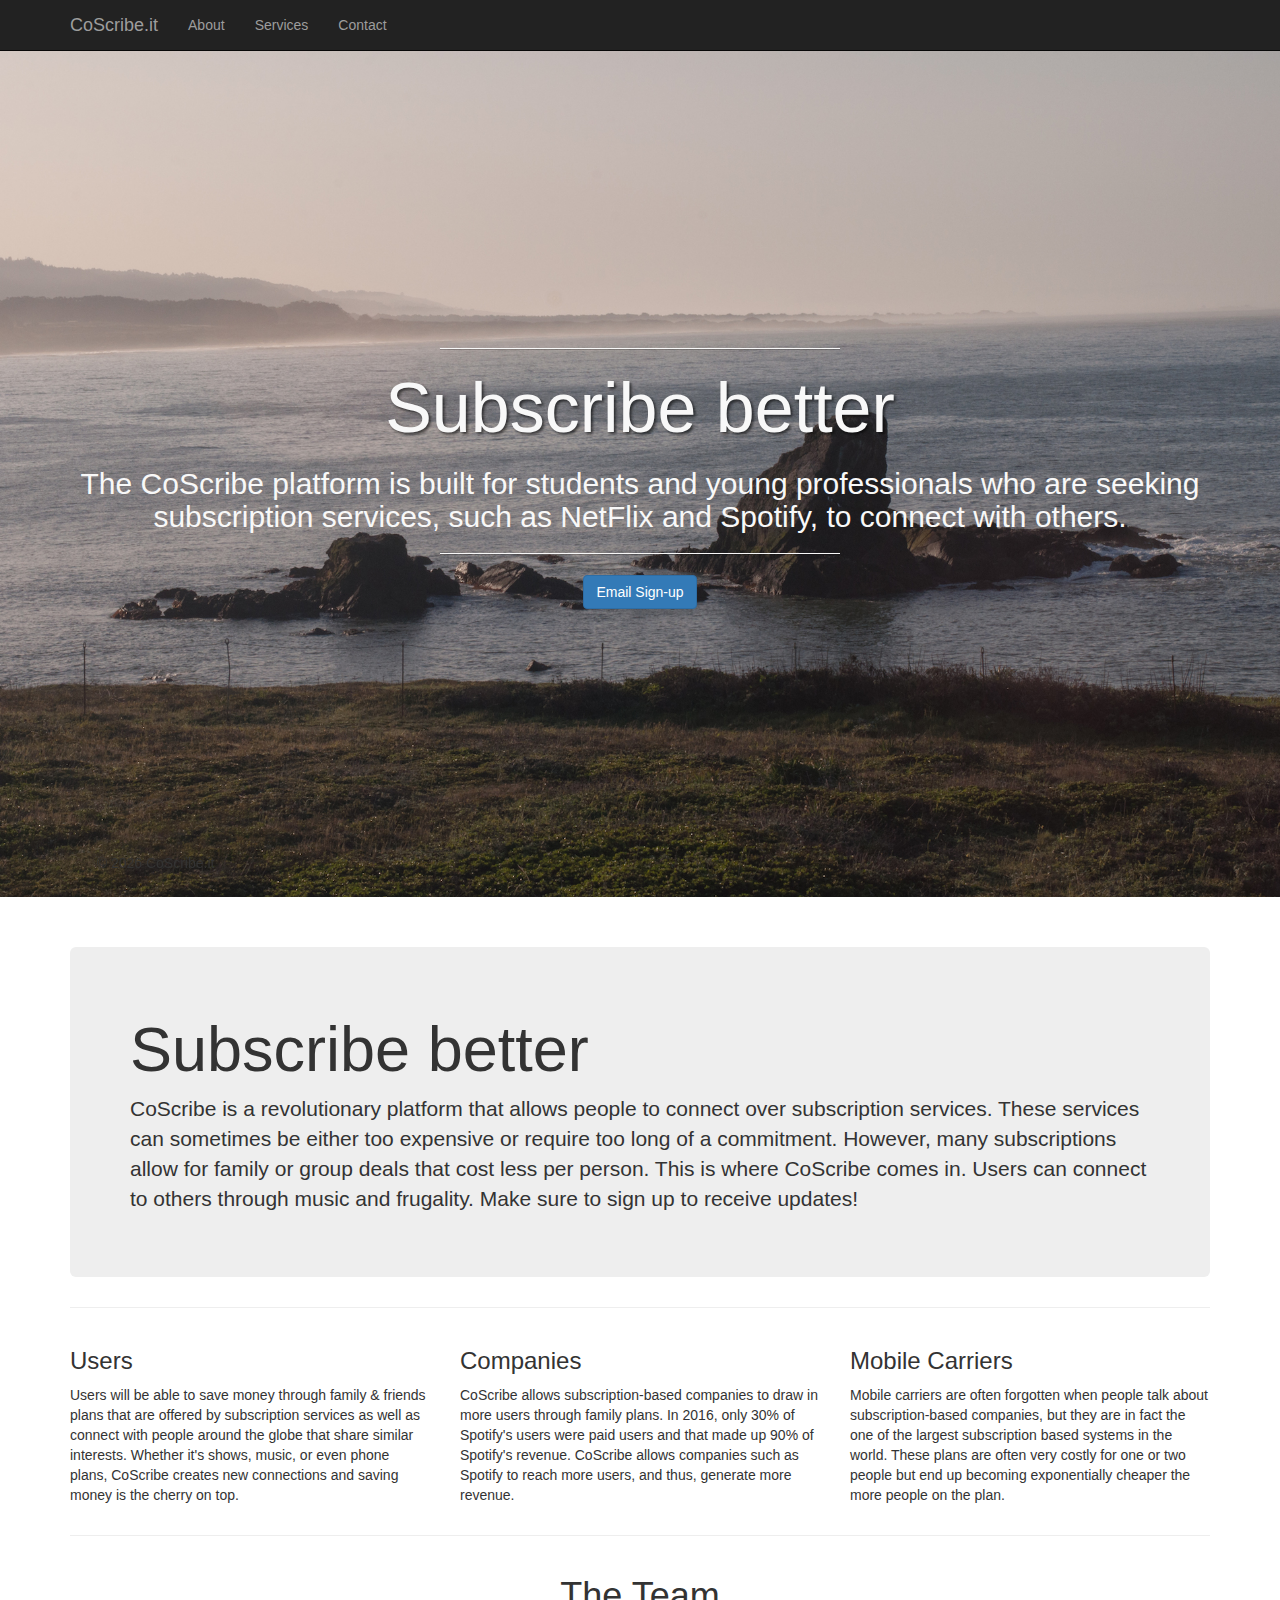
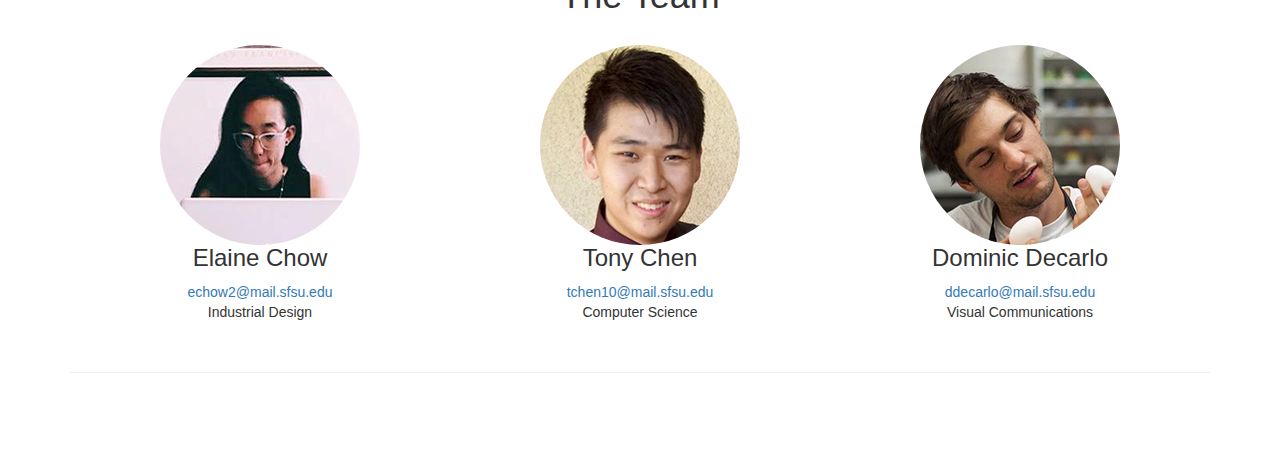
<file: index.html>
<!DOCTYPE html>
<html lang="en">

<head>
    <meta charset="utf-8">
    <meta http-equiv="X-UA-Compatible" content="IE=edge">
    <meta name="viewport" content="width=device-width, initial-scale=1">
    <!-- The above 3 meta tags *must* come first in the head; any other head content must come *after* these tags -->
    <title>CoScribe It!</title>

    <!-- favicon -->
    <link href="images/IconCoscribe.jpg" rel=icon>
    <meta name="description" content="">
    <meta name="author" content="">

    <title>CoScribe.it</title>

    <!-- Bootstrap Core CSS -->
    <link href="css/bootstrap.min.css" rel="stylesheet">
    <!-- Custom CSS -->
    <link href="css/heroic-features.css" rel="stylesheet">
    <!-- HTML5 Shim and Respond.js IE8 support of HTML5 elements and media queries -->
    <!-- WARNING: Respond.js doesn't work if you view the page via file:// -->
    <!--[if lt IE 9]>
        <script src="https://oss.maxcdn.com/libs/html5shiv/3.7.0/html5shiv.js"></script>
        <script src="https://oss.maxcdn.com/libs/respond.js/1.4.2/respond.min.js"></script>
    <![endif]-->

</head>

<body>
	 <div class="intro-header">
        <div class="container">

            <div class="row">
                <div class="col-lg-12">
                    <div class="intro-message">
                       <hr class="intro-divider">
                        <h1>
                        Subscribe better
                        </h1>
                        <h2>
                        The CoScribe platform is built for students and young professionals who are seeking subscription services, such as NetFlix and Spotify, to connect with others.
                        </h2>
                        <hr class="intro-divider">
                        <p>
                         	<a class="btn btn-primary btn-large" href="signup.html">Email Sign-up</a>
                        </p>
                        <!--<ul class="list-inline intro-social-buttons">
                            <li>
                                <a href="https://twitter.com/SBootstrap" class="btn btn-default btn-lg"><i class="fa fa-twitter fa-fw"></i> <span class="network-name">Twitter</span></a>
                            </li>
                            <li>
                                <a href="https://github.com/IronSummitMedia/startbootstrap" class="btn btn-default btn-lg"><i class="fa fa-github fa-fw"></i> <span class="network-name">Github</span></a>
                            </li>
                            <li>
                                <a href="#" class="btn btn-default btn-lg"><i class="fa fa-linkedin fa-fw"></i> <span class="network-name">Linkedin</span></a>
                            </li>
                        </ul>--!>
                    </div>
                </div>
            </div>

        </div>
        <!-- /.container -->

    </div>
    <!-- /.intro-header -->
    
    <!-- Navigation -->
    
    <nav class="navbar navbar-inverse navbar-fixed-top" role="navigation">
        <div class="container">
            <!-- Brand and toggle get grouped for better mobile display -->
            <div class="navbar-header">
                <button type="button" class="navbar-toggle" data-toggle="collapse" data-target="#bs-example-navbar-collapse-1">
                    <span class="sr-only">Toggle navigation</span>
                    <span class="icon-bar"></span>
                    <span class="icon-bar"></span>
                    <span class="icon-bar"></span>
                </button>
                <a class="navbar-brand" href="index.html">CoScribe.it</a>
            </div>
            <!-- Collect the nav links, forms, and other content for toggling -->
            <div class="collapse navbar-collapse" id="bs-example-navbar-collapse-1">
                <ul class="nav navbar-nav">
                    <li>
                        <a href="#about">About</a>
                    </li>
                    <li>
                        <a href="#services">Services</a>
                    </li>
                    <li>
                        <a href="#contact">Contact</a>
                    </li>
                </ul>
            </div>
            <!-- /.navbar-collapse -->
        </div>
        <!-- /.container -->
    </nav>



    <!-- Page Content -->
    <div class="container">

        <!-- Jumbotron Header -->
        <header id="about" class="jumbotron hero-spacer">
            <h1>Subscribe better </h1>
            <p>
            CoScribe is a revolutionary platform that allows people to connect over subscription services. These services
                can sometimes be either too expensive or require too long of a commitment. However, many subscriptions
                allow for family or group deals that cost less per person. This is where CoScribe comes in. Users can
                connect to others through music and frugality. Make sure to sign up to receive updates!</p>

        </header>

        <hr>

 <!-- SERVICES -->
        <div class="row">
            <div class="col-md-4">
                <h3 id="services">Users</h3>
                <p> Users will be able to save money through family & friends plans that are offered by subscription services
                    as well as connect with people around the globe that share similar interests. Whether it's shows, music,
                    or even phone plans, CoScribe creates new connections and saving money is the cherry on top.
                </p>
            </div>
             <div class="col-md-4">
                <h3>Companies</h3>
                <p>
                CoScribe allows subscription-based companies to draw in more users through family plans. In 2016, only 30% of Spotify's
                    users were paid users and that made up 90% of Spotify's revenue. CoScribe allows companies such as Spotify to
                    reach more users, and thus, generate more revenue.
                </p>
            </div>
            
             <div class="col-md-4">
                <h3>Mobile Carriers</h3>
                <p>
                Mobile carriers are often forgotten when people talk about subscription-based companies, but they are in fact
                    the one of the largest subscription based systems in the world. These plans are often very costly for one or two people
                    but end up becoming exponentially cheaper the more people on the plan.
                </p>
            </div>   
        </div> <!-- ./SERVICES -->

	<hr />


<!-- CONTACT -->
	 <div id="contact" class="row">
	 	<div class="col-lg-12">
			<h1 class="text-center">The Team</h1>
			<br />
				<div class="col-md-4 text-center">
					<div class="col-md-12">
						<img class="img-circle" src="images/elaine.jpg" />
					</div>
					<p>
						<h3>Elaine Chow</h3><a href="mailto:echow2@mail.sfsu.edu">echow2@mail.sfsu.edu</a> <br /> Industrial Design <br />
					</p>
				</div>
				<div class="col-md-4 text-center">
					<div class="col-md-12">
						<img class="img-circle" src="images/tony.jpg" />
					</div>
				<p>
					<h3>Tony Chen</h3> <a href="mailto:tchen10@mail.sfsu.edu">tchen10@mail.sfsu.edu</a> <br /> Computer Science <br />
				<p>
				</div>
				<div class="col-md-4 text-center">
					<div class="col-md-12">
						<img class="img-circle" src="images/dom.jpg" />
					</div>
				<p ">
					<h3>Dominic Decarlo</h3> <a href="ddecarlo@mail.sfsu.edu">ddecarlo@mail.sfsu.edu</a> <br /> Visual Communications <br / >
				</p>
				<br />
				</div>  
		</div>
	</div>
<!-- /.CONTACT -->

        <hr>

<!-- Footer -->
        <footer>
            <div class="row">
                <div class="col-lg-12">
                	<p class="contact">
                	&copy; 
                    <script type="text/javascript"> 
						var date = new Date(); // define variable date with function Date();
						var Year = date.getFullYear(); document.write(Year); //define variable year
							// and write that variable to the document.
						
					</script>
					CoScribe.it
					</p>
                </div>
            </div>
        </footer>

    </div>
    <!-- /.container -->

    <!-- jQuery -->
    <script src="js/jquery.js"></script>

    <!-- Bootstrap Core JavaScript -->
    <script src="js/bootstrap.min.js"></script>

</body>

</html>
</file>
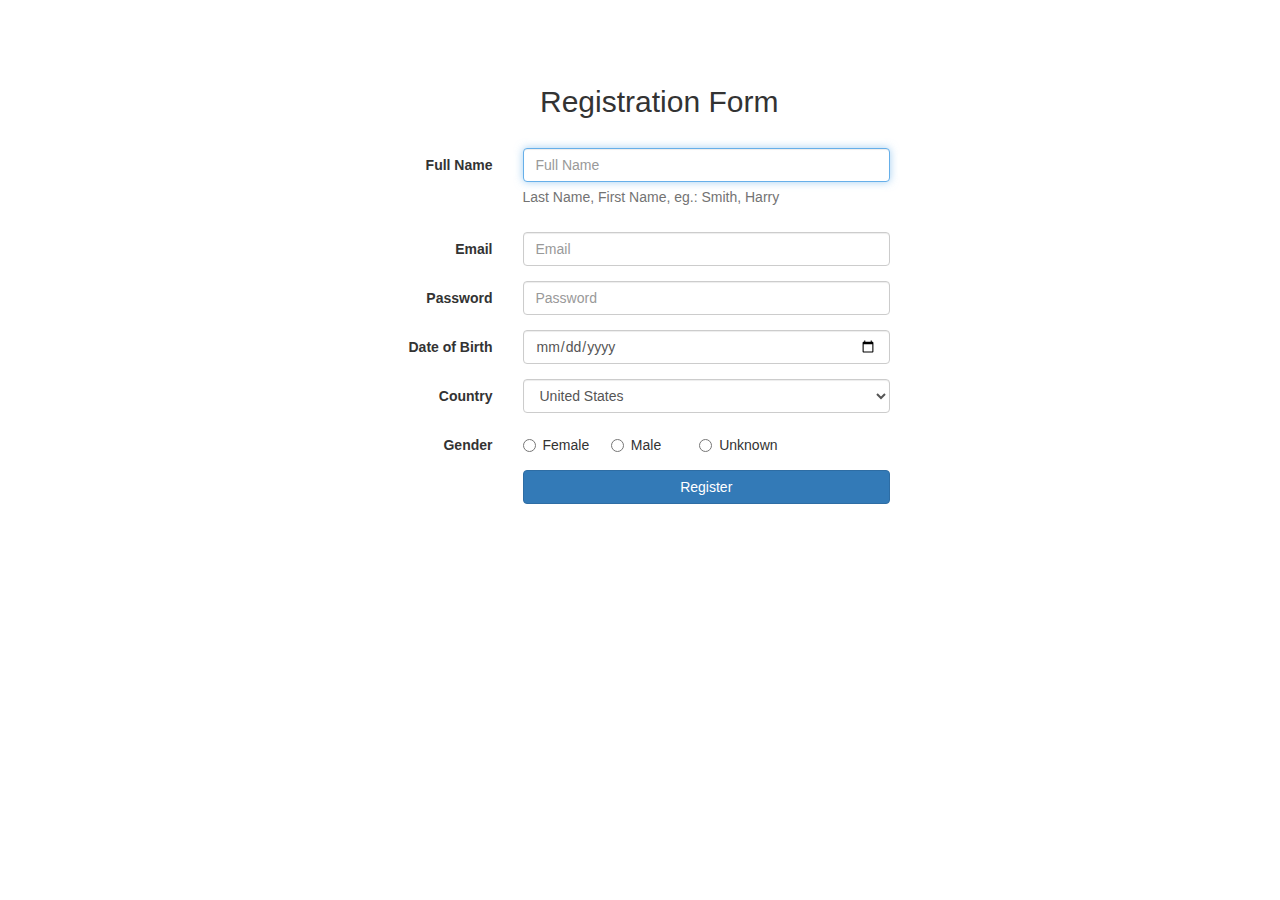
<file: signup.html>
<!DOCTYPE html>
<html lang="en">

<head>

    <meta charset="utf-8">
    <meta http-equiv="X-UA-Compatible" content="IE=edge">
    <meta name="viewport" content="width=device-width, initial-scale=1">
    <meta name="description" content="">
    <meta name="author" content="">

    <title>Sign-up</title>

	<style>
		body {
    background-color: #fff;
}

*[role="form"] {
    max-width: 530px;
    padding: 15px;
    margin: 0 auto;
    background-color: #fff;
    border-radius: 0.3em;
}

*[role="form"] h2 {
    margin-left: 5em;
    margin-bottom: 1em;
}
</style>

    <!-- Bootstrap Core CSS -->
    <link href="css/bootstrap.min.css" rel="stylesheet">
    <!-- Custom CSS -->
    <link href="css/heroic-features.css" rel="stylesheet">
    <!-- HTML5 Shim and Respond.js IE8 support of HTML5 elements and media queries -->
    <!-- WARNING: Respond.js doesn't work if you view the page via file:// -->
    <!--[if lt IE 9]>
        <script src="https://oss.maxcdn.com/libs/html5shiv/3.7.0/html5shiv.js"></script>
        <script src="https://oss.maxcdn.com/libs/respond.js/1.4.2/respond.min.js"></script>
    <![endif]-->

</head>

<body>

  <div class="container">
            <form class="form-horizontal" role="form">
                <h2>Registration Form</h2>
                <div class="form-group">
                    <label for="firstName" class="col-sm-3 control-label">Full Name</label>
                    <div class="col-sm-9">
                        <input type="text" id="firstName" placeholder="Full Name" class="form-control" autofocus>
                        <span class="help-block">Last Name, First Name, eg.: Smith, Harry</span>
                    </div>
                </div>
                <div class="form-group">
                    <label for="email" class="col-sm-3 control-label">Email</label>
                    <div class="col-sm-9">
                        <input type="email" id="email" placeholder="Email" class="form-control">
                    </div>
                </div>
                <div class="form-group">
                    <label for="password" class="col-sm-3 control-label">Password</label>
                    <div class="col-sm-9">
                        <input type="password" id="password" placeholder="Password" class="form-control">
                    </div>
                </div>
                <div class="form-group">
                    <label for="birthDate" class="col-sm-3 control-label">Date of Birth</label>
                    <div class="col-sm-9">
                        <input type="date" id="birthDate" class="form-control">
                    </div>
                </div>
                <div class="form-group">
                    <label for="country" class="col-sm-3 control-label">Country</label>
                    <div class="col-sm-9">
                        <select id="country" class="form-control">
                            <option>United States</option>
                        </select>
                    </div>
                </div> <!-- /.form-group -->
                <div class="form-group">
                    <label class="control-label col-sm-3">Gender</label>
                    <div class="col-sm-6">
                        <div class="row">
                            <div class="col-sm-4">
                                <label class="radio-inline">
                                    <input type="radio" id="femaleRadio" value="Female">Female
                                </label>
                            </div>
                            <div class="col-sm-4">
                                <label class="radio-inline">
                                    <input type="radio" id="maleRadio" value="Male">Male
                                </label>
                            </div>
                            <div class="col-sm-4">
                                <label class="radio-inline">
                                    <input type="radio" id="uncknownRadio" value="Unknown">Unknown
                                </label>
                            </div>
                        </div>
                    </div>
                </div> <!-- /.form-group -->
                <div class="form-group">
                    <div class="col-sm-9 col-sm-offset-3">
                        <button type="submit" class="btn btn-primary btn-block">Register</button>
                    </div>
                </div>
            </form> <!-- /form -->
        </div> <!-- ./container -->

    <!-- jQuery -->
    <script src="js/jquery.js"></script>

    <!-- Bootstrap Core JavaScript -->
    <script src="js/bootstrap.min.js"></script>

</body>

</html>
</file>
<file: css/heroic-features.css>
/*
 * Start Bootstrap - Heroic Features (http://startbootstrap.com/)
 * Copyright 2013-2016 Start Bootstrap
 * Licensed under MIT (https://github.com/BlackrockDigital/startbootstrap/blob/gh-pages/LICENSE)
 */

body {
    padding-top: 50px; /* Required padding for .navbar-fixed-top. Remove if using .navbar-static-top. Change if height of navigation changes. */
}

.hero-spacer {
    margin-top: 50px;
}

.hero-feature {
    margin-bottom: 30px;
}

footer {
    margin: 50px 0;
}

p.contact {
	bottom: 0;
	padding: 20pt;
	padding-left: 20pt;
	margin-bottom: 0;
	position: fixed;
	text-align: left;
	}
	
.intro-header {
    padding-top: 50px; /* If you're making other pages, make sure there is 50px of padding to make sure the navbar doesn't overlap content! */
    padding-bottom: 50px;
    text-align: center;
    color: #f8f8f8;
    background: url(../images/intro-bg.jpg) no-repeat center center;
    background-size: cover;
}

.intro-message {
    position: relative;
    padding-top: 20%;
    padding-bottom: 20%;
}

.intro-message > h1 {
    margin: 0;
    text-shadow: 2px 2px 3px rgba(0,0,0,0.6);
    font-size: 5em;
}

.intro-divider {
    width: 400px;
    border-top: 1px solid #f8f8f8;
    border-bottom: 1px solid rgba(0,0,0,0.2);
}

.intro-message > h3 {
    text-shadow: 2px 2px 3px rgba(0,0,0,0.6);
}
</file>
